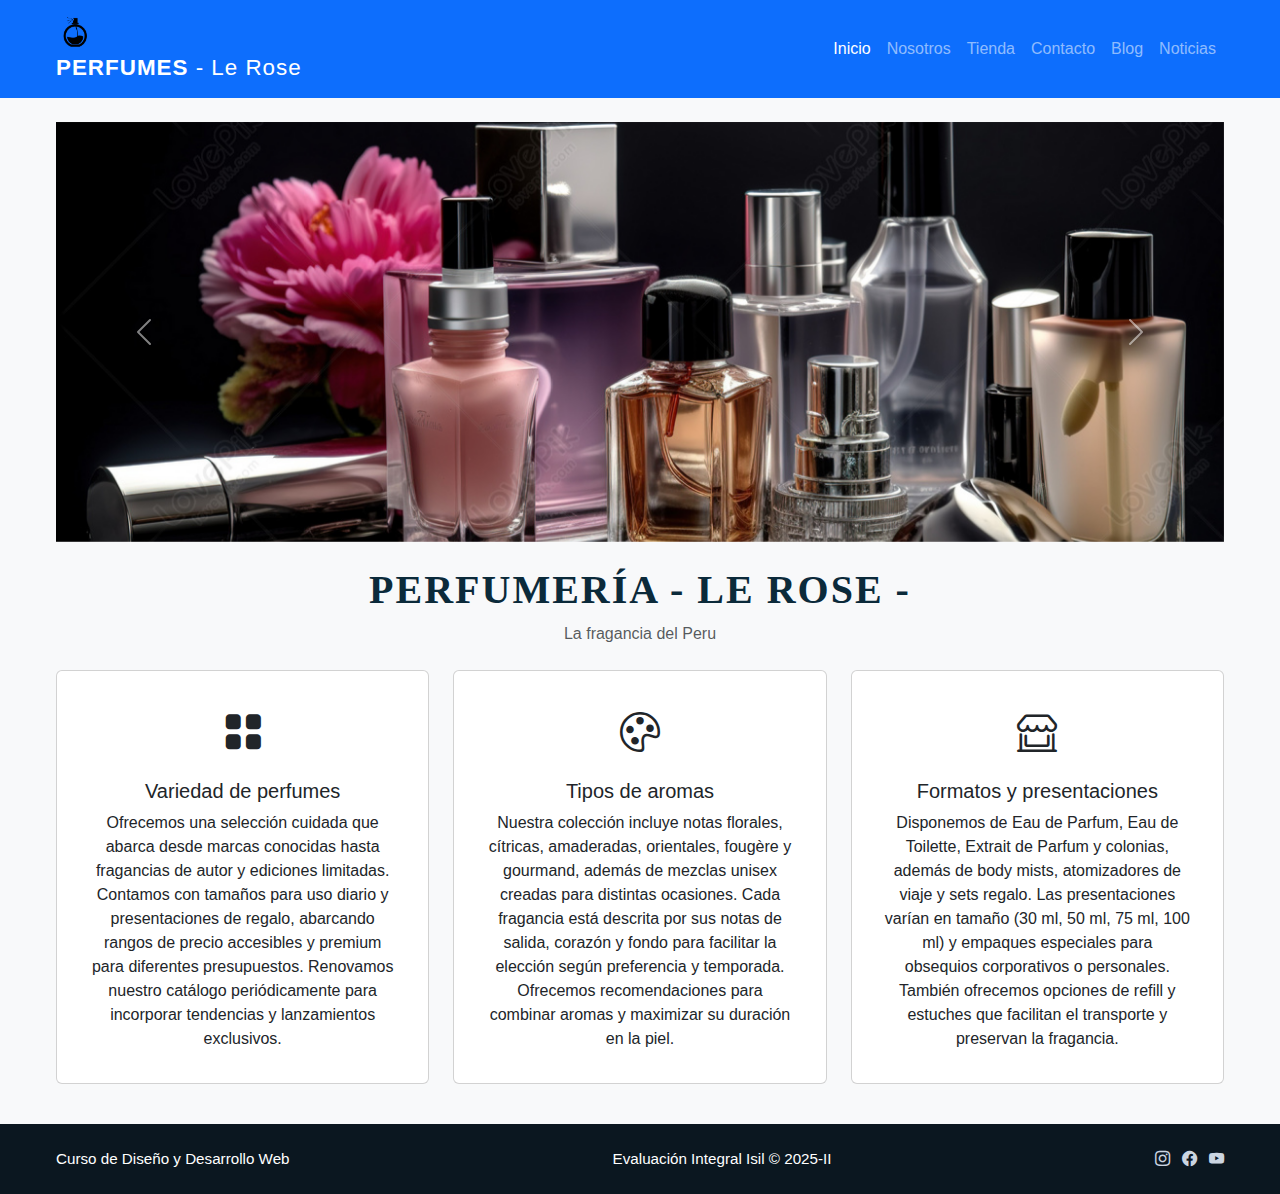
<file: index.html>
<!doctype html>
<html lang="es">
  <head>
    <meta charset="utf-8">
    <meta name="viewport" content="width=device-width, initial-scale=1">
    <title>Inicio - Venta de Perfumes</title>
    <link rel="icon" type="image/x-icon" href="img/favicon.ico">
    <link href="https://cdn.jsdelivr.net/npm/bootstrap@5.3.2/dist/css/bootstrap.min.css" rel="stylesheet">
    <link href="https://cdn.jsdelivr.net/npm/bootstrap-icons@1.11.3/font/bootstrap-icons.css" rel="stylesheet">
    <link href="css/estilos.css" rel="stylesheet">
  </head>
  <body>
    <nav class="navbar navbar-expand-lg navbar-dark" style="background:var(--primary)">
      <div class="container">
        <a class="navbar-brand" href="index.html"> <img src="img/logo.png" alt="Logo"> Perfumes <span>- Le Rose</span></a>
        <button class="navbar-toggler" type="button" data-bs-toggle="collapse" data-bs-target="#navMenu">
          <span class="navbar-toggler-icon"></span>
        </button>
        <div class="collapse navbar-collapse" id="navMenu">
          <ul class="navbar-nav ms-auto">
            <li class="nav-item"><a class="nav-link active" href="index.html">Inicio</a></li>
            <li class="nav-item"><a class="nav-link" href="nosotros.html">Nosotros</a></li>
            <li class="nav-item"><a class="nav-link" href="tienda.html">Tienda</a></li>
            <li class="nav-item"><a class="nav-link" href="contacto.html">Contacto</a></li>
            <li class="nav-item"><a class="nav-link" href="blog.html">Blog</a></li>
            <li class="nav-item"><a class="nav-link" href="noticias.html">Noticias</a></li>
          </ul>
        </div>
      </div>
    </nav>
    <div class="container my-4">
      <div id="carouselInicio" class="carousel slide hero-carousel" data-bs-ride="carousel">
        <div class="carousel-inner">
          <div class="carousel-item active"><img src="img/hero1.jpg" class="d-block w-100" alt="Hero 1"></div>
          <div class="carousel-item"><img src="img/hero2.jpg" class="d-block w-100" alt="Hero 2"></div>
          <div class="carousel-item"><img src="img/hero3.jpg" class="d-block w-100" alt="Hero 3"></div>
        </div>
        <button class="carousel-control-prev" type="button" data-bs-target="#carouselInicio" data-bs-slide="prev">
          <span class="carousel-control-prev-icon" aria-hidden="true"></span>
          <span class="visually-hidden">Anterior</span>
        </button>
        <button class="carousel-control-next" type="button" data-bs-target="#carouselInicio" data-bs-slide="next">
          <span class="carousel-control-next-icon" aria-hidden="true"></span>
          <span class="visually-hidden">Siguiente</span>
        </button>
      </div>
      <header class="text-center mt-4">
        <h1 class="display-6 titulo-marca">Perfumería - Le Rose -</h1>
        <p class="text-muted">La fragancia del Peru</p>
      </header>
      <div class="row text-center mt-4">
        <div class="col-md-4 mb-3">
          <div class="card p-3 card-feature">
            <div class="card-body">
              <i class="bi bi-grid-fill fs-1"></i>
              <h5 class="card-title mt-3">Variedad de perfumes</h5>
              <p class="card-text">Ofrecemos una selección cuidada que abarca desde marcas conocidas hasta fragancias de autor y ediciones limitadas. Contamos con tamaños para uso diario y presentaciones de regalo, abarcando rangos de precio accesibles y premium para diferentes presupuestos. Renovamos nuestro catálogo periódicamente para incorporar tendencias y lanzamientos exclusivos.</p>
            </div>
          </div>
        </div>
        <div class="col-md-4 mb-3">
          <div class="card p-3 card-feature">
            <div class="card-body">
              <i class="bi bi-palette fs-1"></i>
              <h5 class="card-title mt-3">Tipos de aromas</h5>
              <p class="card-text">Nuestra colección incluye notas florales, cítricas, amaderadas, orientales, fougère y gourmand, además de mezclas unisex creadas para distintas ocasiones. Cada fragancia está descrita por sus notas de salida, corazón y fondo para facilitar la elección según preferencia y temporada. Ofrecemos recomendaciones para combinar aromas y maximizar su duración en la piel.</p>
            </div>
          </div>
        </div>
        <div class="col-md-4 mb-3">
          <div class="card p-3 card-feature">
            <div class="card-body">
              <i class="bi bi-shop-window fs-1"></i>
              <h5 class="card-title mt-3">Formatos y presentaciones</h5>
              <p class="card-text">Disponemos de Eau de Parfum, Eau de Toilette, Extrait de Parfum y colonias, además de body mists, atomizadores de viaje y sets regalo. Las presentaciones varían en tamaño (30 ml, 50 ml, 75 ml, 100 ml) y empaques especiales para obsequios corporativos o personales. También ofrecemos opciones de refill y estuches que facilitan el transporte y preservan la fragancia.</p>
            </div>
          </div>
        </div>
      </div>
    </div>
    <footer class="footer mt-auto">
      <div class="container d-flex justify-content-between align-items-center">
        <div>Curso de Diseño y Desarrollo Web</div>
        <div>Evaluación Integral Isil © 2025-II</div>
        <div>
          <a href="#" class="me-2"><i class="bi bi-instagram"></i></a>
          <a href="#" class="me-2"><i class="bi bi-facebook"></i></a>
          <a href="#"><i class="bi bi-youtube"></i></a>
        </div>
      </div>
    </footer>
    <script src="https://cdn.jsdelivr.net/npm/bootstrap@5.3.2/dist/js/bootstrap.bundle.min.js"></script>
    <script>
      var tooltipTriggerList = [].slice.call(document.querySelectorAll('[data-bs-toggle="tooltip"]'))
      tooltipTriggerList.forEach(function (tooltipTriggerEl) { new bootstrap.Tooltip(tooltipTriggerEl) })
    </script>
  </body>
</html>
</file>
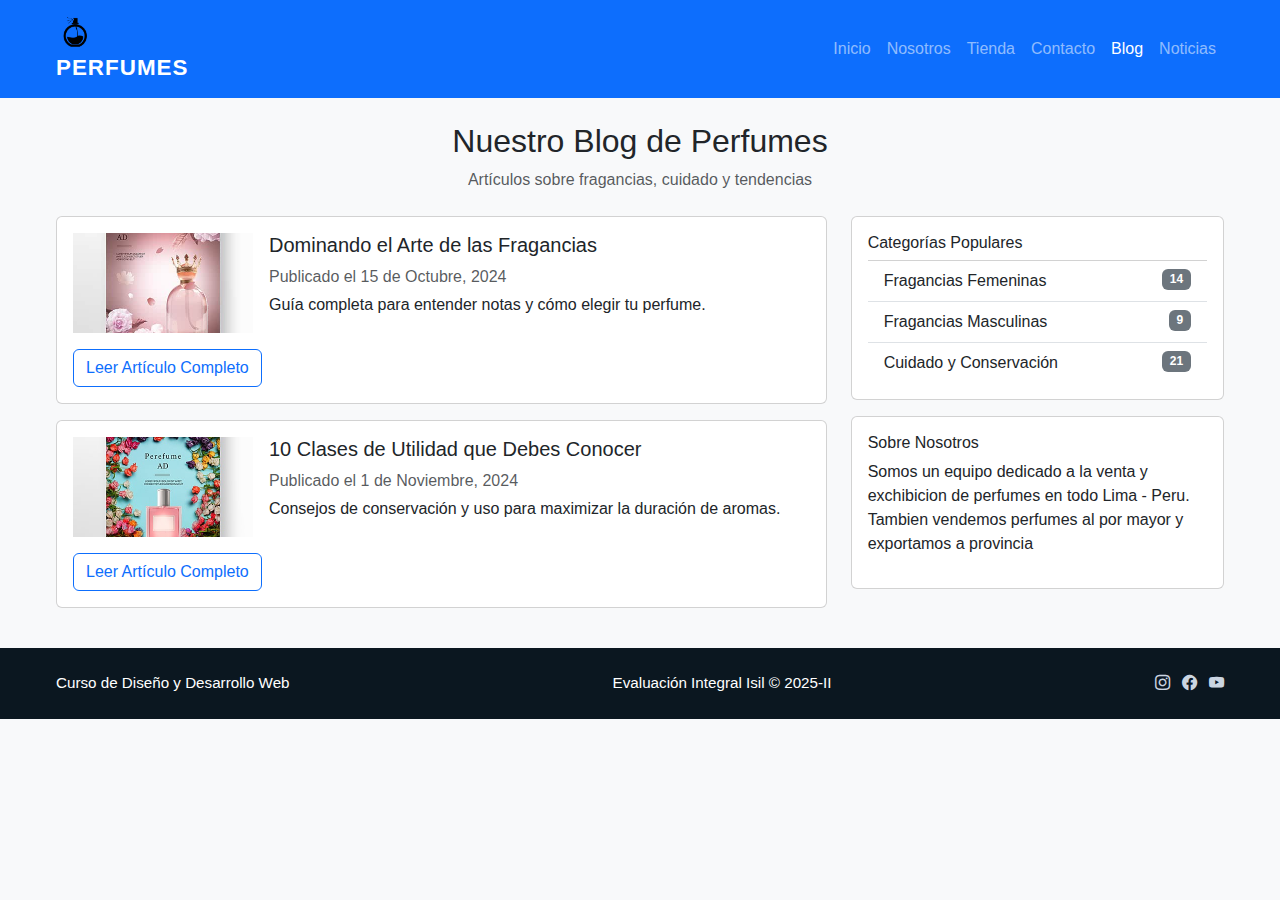
<file: blog.html>
<!doctype html>
<html lang="es">
  <head>
    <meta charset="utf-8">
    <meta name="viewport" content="width=device-width, initial-scale=1">
    <title>Blog - Venta de Perfumes</title>
    <link rel="icon" type="image/x-icon" href="img/favicon.ico">
    <link href="https://cdn.jsdelivr.net/npm/bootstrap@5.3.2/dist/css/bootstrap.min.css" rel="stylesheet">
    <link href="https://cdn.jsdelivr.net/npm/bootstrap-icons@1.11.3/font/bootstrap-icons.css" rel="stylesheet">
    <link href="css/estilos.css" rel="stylesheet">
  </head>
  <body>
    <nav class="navbar navbar-expand-lg navbar-dark" style="background:var(--primary)">
      <div class="container">
        <a class="navbar-brand" href="index.html"><img src="img/logo.png" alt="Logo"> Perfumes</a>
        <button class="navbar-toggler" type="button" data-bs-toggle="collapse" data-bs-target="#navMenu">
          <span class="navbar-toggler-icon"></span>
        </button>
        <div class="collapse navbar-collapse" id="navMenu">
          <ul class="navbar-nav ms-auto">
            <li class="nav-item"><a class="nav-link" href="index.html">Inicio</a></li>
            <li class="nav-item"><a class="nav-link" href="nosotros.html">Nosotros</a></li>
            <li class="nav-item"><a class="nav-link" href="tienda.html">Tienda</a></li>
            <li class="nav-item"><a class="nav-link" href="contacto.html">Contacto</a></li>
            <li class="nav-item"><a class="nav-link active" href="blog.html">Blog</a></li>
            <li class="nav-item"><a class="nav-link" href="noticias.html">Noticias</a></li>
          </ul>
        </div>
      </div>
    </nav>
    <div class="container mt-4">
      <h2 class="text-center">Nuestro Blog de Perfumes</h2>
      <p class="text-center text-muted">Artículos sobre fragancias, cuidado y tendencias</p>
      <div class="row mt-4">
        <div class="col-md-8">
          <div class="mb-3 card">
            <div class="card-body">
              <div class="d-flex">
                <img src="img/blog1.jpg" alt="blog1" style="width:180px;height:100px;object-fit:cover;margin-right:16px">
                <div>
                  <h5>Dominando el Arte de las Fragancias</h5>
                  <p class="text-muted mb-1">Publicado el 15 de Octubre, 2024</p>
                  <p class="mb-0">Guía completa para entender notas y cómo elegir tu perfume.</p>
                </div>
              </div>
              <div class="mt-3"><a class="btn btn-outline-primary">Leer Artículo Completo</a></div>
            </div>
          </div>
          <div class="mb-3 card">
            <div class="card-body">
              <div class="d-flex">
                <img src="img/blog2.jpg" alt="blog2" style="width:180px;height:100px;object-fit:cover;margin-right:16px">
                <div>
                  <h5>10 Clases de Utilidad que Debes Conocer</h5>
                  <p class="text-muted mb-1">Publicado el 1 de Noviembre, 2024</p>
                  <p class="mb-0">Consejos de conservación y uso para maximizar la duración de aromas.</p>
                </div>
              </div>
              <div class="mt-3"><a class="btn btn-outline-primary">Leer Artículo Completo</a></div>
            </div>
          </div>
        </div>
        <aside class="col-md-4">
          <div class="card p-3 mb-3">
            <h6>Categorías Populares</h6>
            <ul class="list-group list-group-flush">
              <li class="list-group-item">Fragancias Femeninas <span class="badge bg-secondary float-end">14</span></li>
              <li class="list-group-item">Fragancias Masculinas <span class="badge bg-secondary float-end">9</span></li>
              <li class="list-group-item">Cuidado y Conservación <span class="badge bg-secondary float-end">21</span></li>
            </ul>
          </div>
          <div class="card p-3">
            <h6>Sobre Nosotros</h6>
            <p>Somos un equipo dedicado a la venta y exchibicion de perfumes en todo Lima - Peru. Tambien vendemos perfumes al por mayor y exportamos a provincia</p>
          </div>
        </aside>
      </div>
    </div>
    <footer class="footer mt-4">
      <div class="container d-flex justify-content-between align-items-center">
        <div>Curso de Diseño y Desarrollo Web</div>
        <div>Evaluación Integral Isil © 2025-II</div>
        <div>
          <a href="#" class="me-2"><i class="bi bi-instagram"></i></a>
          <a href="#" class="me-2"><i class="bi bi-facebook"></i></a>
          <a href="#"><i class="bi bi-youtube"></i></a>
        </div>
      </div>
    </footer>
    <script src="https://cdn.jsdelivr.net/npm/bootstrap@5.3.2/dist/js/bootstrap.bundle.min.js"></script>
    <script>
      var tooltipTriggerList = [].slice.call(document.querySelectorAll('[data-bs-toggle="tooltip"]'))
      tooltipTriggerList.forEach(function (tooltipTriggerEl) { new bootstrap.Tooltip(tooltipTriggerEl) })
    </script>
  </body>
</html>
</file>
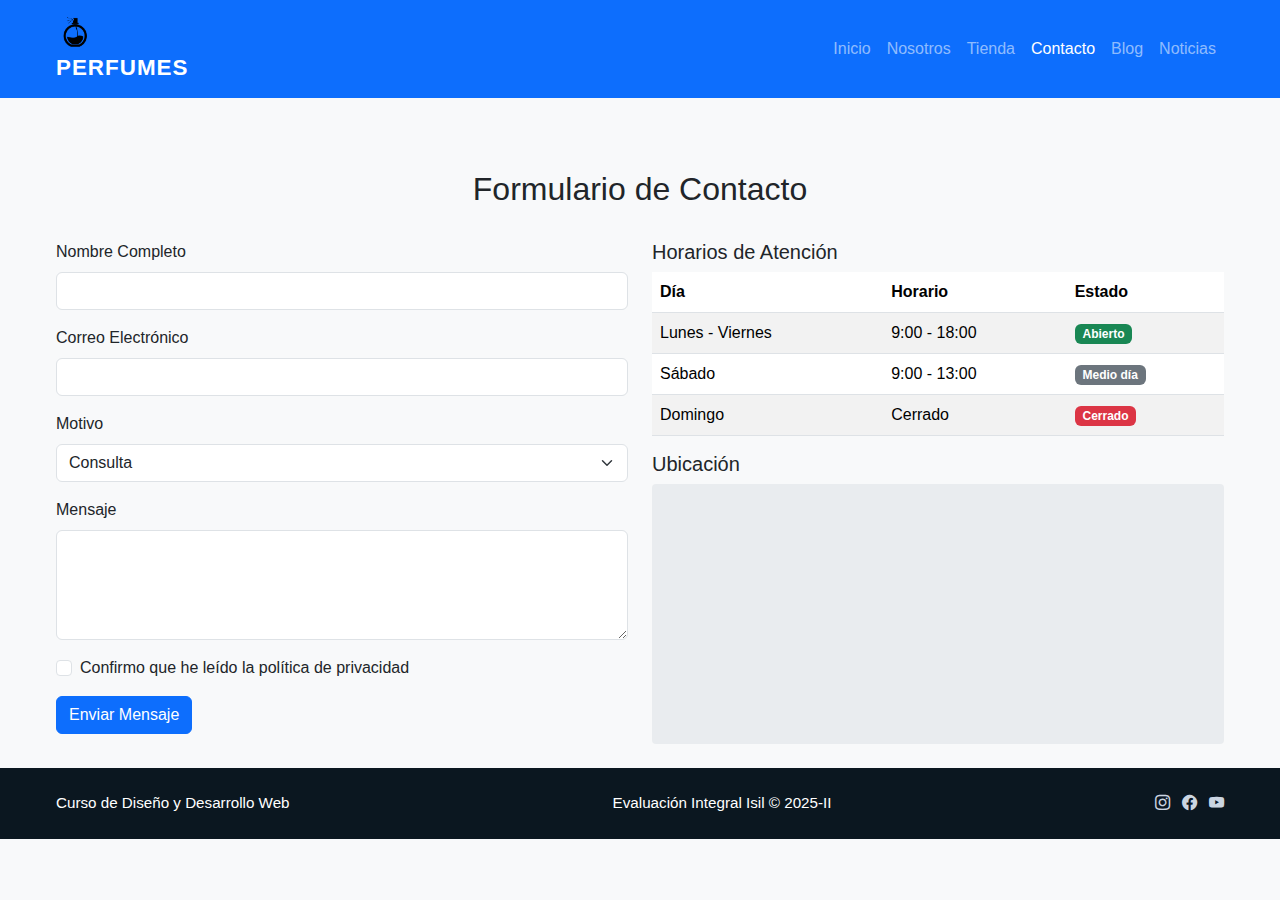
<file: contacto.html>
<!doctype html>
<html lang="es">
  <head>
    <meta charset="utf-8">
    <meta name="viewport" content="width=device-width, initial-scale=1">
    <title>Contacto - Venta de Perfumes</title>
    <link rel="icon" type="image/x-icon" href="img/favicon.ico">
    <link href="https://cdn.jsdelivr.net/npm/bootstrap@5.3.2/dist/css/bootstrap.min.css" rel="stylesheet">
    <link href="https://cdn.jsdelivr.net/npm/bootstrap-icons@1.11.3/font/bootstrap-icons.css" rel="stylesheet">
    <link href="css/estilos.css" rel="stylesheet">
  </head>
  <body>
    <nav class="navbar navbar-expand-lg navbar-dark" style="background:var(--primary)">
      <div class="container">
        <a class="navbar-brand" href="index.html"><img src="img/logo.png" alt="Logo"> Perfumes</a>
        <button class="navbar-toggler" type="button" data-bs-toggle="collapse" data-bs-target="#navMenu">
          <span class="navbar-toggler-icon"></span>
        </button>
        <div class="collapse navbar-collapse" id="navMenu">
          <ul class="navbar-nav ms-auto">
            <li class="nav-item"><a class="nav-link" href="index.html">Inicio</a></li>
            <li class="nav-item"><a class="nav-link" href="nosotros.html">Nosotros</a></li>
            <li class="nav-item"><a class="nav-link" href="tienda.html">Tienda</a></li>
            <li class="nav-item"><a class="nav-link active" href="contacto.html">Contacto</a></li>
            <li class="nav-item"><a class="nav-link" href="blog.html">Blog</a></li>
            <li class="nav-item"><a class="nav-link" href="noticias.html">Noticias</a></li>
          </ul>
        </div>
      </div>
    </nav>
    <div class="container mt-4">
      <h2 class="section-title text-center">Formulario de Contacto</h2>
      <div class="row">
        <div class="col-md-6">
          <form>
            <div class="mb-3">
              <label class="form-label">Nombre Completo</label>
              <input type="text" class="form-control" required>
            </div>
            <div class="mb-3">
              <label class="form-label">Correo Electrónico</label>
              <input type="email" class="form-control" required>
            </div>
            <div class="mb-3">
              <label class="form-label">Motivo</label>
              <select class="form-select"><option>Consulta</option><option>Reclamo</option><option>Sugerencia</option></select>
            </div>
            <div class="mb-3">
              <label class="form-label">Mensaje</label>
              <textarea class="form-control" rows="4"></textarea>
            </div>
            <div class="form-check mb-3">
              <input class="form-check-input" type="checkbox" id="privacidad">
              <label class="form-check-label">Confirmo que he leído la política de privacidad</label>
            </div>
            <button class="btn btn-primary">Enviar Mensaje</button>
          </form>
        </div>
        <div class="col-md-6">
          <h5>Horarios de Atención</h5>
          <table class="table table-striped">
            <thead><tr><th>Día</th><th>Horario</th><th>Estado</th></tr></thead>
            <tbody>
              <tr><td>Lunes - Viernes</td><td>9:00 - 18:00</td><td><span class="badge bg-success">Abierto</span></td></tr>
              <tr><td>Sábado</td><td>9:00 - 13:00</td><td><span class="badge bg-secondary">Medio día</span></td></tr>
              <tr><td>Domingo</td><td>Cerrado</td><td><span class="badge bg-danger">Cerrado</span></td></tr>
            </tbody>
          </table>
          <h5 class="mt-3">Ubicación</h5>
            <div class="contact-map p-0">
            <iframe src="https://www.google.com/maps/embed?pb=!1m18!1m12!1m3!1d3901.3957348612184!2d-76.97979382402742!3d-12.085038142616439!2m3!1f0!2f0!3f0!3m2!1i1024!2i768!4f13.1!3m3!1m2!1s0x9105c7b27a224813%3A0xa73d566906249f11!2sPerfumerias%20Unidas!5e0!3m2!1ses!2spe!4v1765932883660!5m2!1ses!2spe" width="100%" height="260" style="border:0;" allowfullscreen loading="lazy" referrerpolicy="no-referrer-when-downgrade"> </iframe>
            </div>
        </div>
      </div>
    </div>
    <footer class="footer mt-4">
      <div class="container d-flex justify-content-between align-items-center">
        <div>Curso de Diseño y Desarrollo Web</div>
        <div>Evaluación Integral Isil © 2025-II</div>
        <div>
          <a href="#" class="me-2"><i class="bi bi-instagram"></i></a>
          <a href="#" class="me-2"><i class="bi bi-facebook"></i></a>
          <a href="#"><i class="bi bi-youtube"></i></a>
        </div>
      </div>
    </footer>
    <script src="https://cdn.jsdelivr.net/npm/bootstrap@5.3.2/dist/js/bootstrap.bundle.min.js"></script>
    <script>
      var tooltipTriggerList = [].slice.call(document.querySelectorAll('[data-bs-toggle="tooltip"]'))
      tooltipTriggerList.forEach(function (tooltipTriggerEl) { new bootstrap.Tooltip(tooltipTriggerEl) })
    </script>
  </body>
</html>
</file>
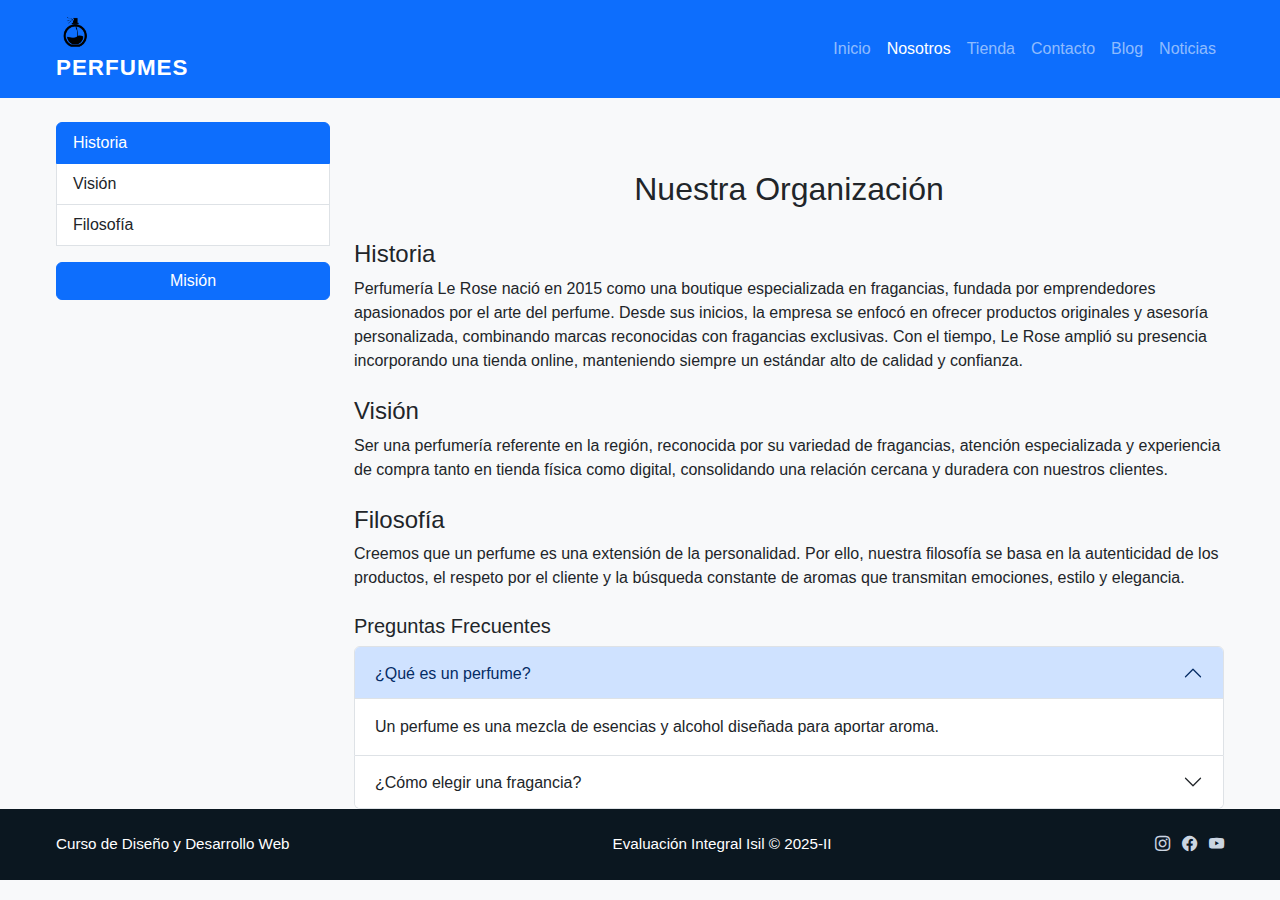
<file: nosotros.html>
<!doctype html>
<html lang="es">
  <head>
    <meta charset="utf-8">
    <meta name="viewport" content="width=device-width, initial-scale=1">
    <title>Nosotros - Venta de Perfumes</title>
    <link rel="icon" type="image/x-icon" href="img/favicon.ico">
    <link href="https://cdn.jsdelivr.net/npm/bootstrap@5.3.2/dist/css/bootstrap.min.css" rel="stylesheet">
    <link href="https://cdn.jsdelivr.net/npm/bootstrap-icons@1.11.3/font/bootstrap-icons.css" rel="stylesheet">
    <link href="css/estilos.css" rel="stylesheet">
  </head>
  <body data-bs-spy="scroll" data-bs-target="#sidebarNav" data-bs-offset="100" tabindex="0">
    <nav class="navbar navbar-expand-lg navbar-dark" style="background:var(--primary)">
      <div class="container">
        <a class="navbar-brand" href="index.html"><img src="img/logo.png" alt="Logo"> Perfumes</a>
        <button class="navbar-toggler" type="button" data-bs-toggle="collapse" data-bs-target="#navMenu">
          <span class="navbar-toggler-icon"></span>
        </button>
        <div class="collapse navbar-collapse" id="navMenu">
          <ul class="navbar-nav ms-auto">
            <li class="nav-item"><a class="nav-link" href="index.html">Inicio</a></li>
            <li class="nav-item"><a class="nav-link active" href="nosotros.html">Nosotros</a></li>
            <li class="nav-item"><a class="nav-link" href="tienda.html">Tienda</a></li>
            <li class="nav-item"><a class="nav-link" href="contacto.html">Contacto</a></li>
            <li class="nav-item"><a class="nav-link" href="blog.html">Blog</a></li>
            <li class="nav-item"><a class="nav-link" href="noticias.html">Noticias</a></li>
          </ul>
        </div>
      </div>
    </nav>
    <div class="container mt-4">
      <div class="row">
        <nav id="sidebarNav" class="col-md-3 mb-3">
          <div class="list-group">
            <a class="list-group-item list-group-item-action active" href="#historia">Historia</a>
            <a class="list-group-item list-group-item-action" href="#vision">Visión</a>
            <a class="list-group-item list-group-item-action" href="#filosofia">Filosofía</a>
            <a class="btn btn-primary mt-3" data-bs-toggle="collapse" href="#collapseInfo" role="button">Misión</a>
          </div>
        </nav>
        <main class="col-md-9">
          <h2 class="section-title text-center">Nuestra Organización</h2>
          <section id="historia">
            <h4>Historia</h4>
            <p>Perfumería Le Rose nació en 2015 como una boutique especializada en fragancias, fundada por emprendedores apasionados por el arte del perfume. Desde sus inicios, la empresa se enfocó en ofrecer productos originales y asesoría personalizada, combinando marcas reconocidas con fragancias exclusivas. Con el tiempo, Le Rose amplió su presencia incorporando una tienda online, manteniendo siempre un estándar alto de calidad y confianza.</p>
          </section>
          <section id="vision" class="mt-4">
            <h4>Visión</h4>
            <p>Ser una perfumería referente en la región, reconocida por su variedad de fragancias, atención especializada y experiencia de compra tanto en tienda física como digital, consolidando una relación cercana y duradera con nuestros clientes.</p>
          </section>
          <section id="filosofia" class="mt-4">
            <h4>Filosofía</h4>
            <p>Creemos que un perfume es una extensión de la personalidad. Por ello, nuestra filosofía se basa en la autenticidad de los productos, el respeto por el cliente y la búsqueda constante de aromas que transmitan emociones, estilo y elegancia.</p>
          </section>
          <div class="collapse mt-3" id="collapseInfo">
            <div class="card card-body">Ofrecer perfumes y productos relacionados de alta calidad, garantizando originalidad, asesoramiento experto y una experiencia de compra satisfactoria que permita a cada cliente encontrar la fragancia ideal.</div>
          </div>
          <div class="mt-4">
            <h5>Preguntas Frecuentes</h5>
            <div class="accordion" id="faqs">
              <div class="accordion-item">
                <h2 class="accordion-header" id="faq1"><button class="accordion-button" type="button" data-bs-toggle="collapse" data-bs-target="#collapse1">¿Qué es un perfume?</button></h2>
                <div id="collapse1" class="accordion-collapse collapse show" data-bs-parent="#faqs"><div class="accordion-body">Un perfume es una mezcla de esencias y alcohol diseñada para aportar aroma.</div></div>
              </div>
              <div class="accordion-item">
                <h2 class="accordion-header" id="faq2"><button class="accordion-button collapsed" type="button" data-bs-toggle="collapse" data-bs-target="#collapse2">¿Cómo elegir una fragancia?</button></h2>
                <div id="collapse2" class="accordion-collapse collapse" data-bs-parent="#faqs"><div class="accordion-body">Probar en la piel y considerar notas de salida, corazón y fondo.</div></div>
              </div>
            </div>
          </div>
        </main>
      </div>
    </div>
    <footer class="footer mt-auto">
      <div class="container d-flex justify-content-between align-items-center">
        <div>Curso de Diseño y Desarrollo Web</div>
        <div>Evaluación Integral Isil © 2025-II</div>
        <div>
          <a href="#" class="me-2"><i class="bi bi-instagram"></i></a>
          <a href="#" class="me-2"><i class="bi bi-facebook"></i></a>
          <a href="#"><i class="bi bi-youtube"></i></a>
        </div>
      </div>
    </footer>
    <script src="https://cdn.jsdelivr.net/npm/bootstrap@5.3.2/dist/js/bootstrap.bundle.min.js"></script>
    <script>
      var tooltipTriggerList = [].slice.call(document.querySelectorAll('[data-bs-toggle="tooltip"]'))
      tooltipTriggerList.forEach(function (tooltipTriggerEl) { new bootstrap.Tooltip(tooltipTriggerEl) })
    </script>
  </body>
</html>
</file>
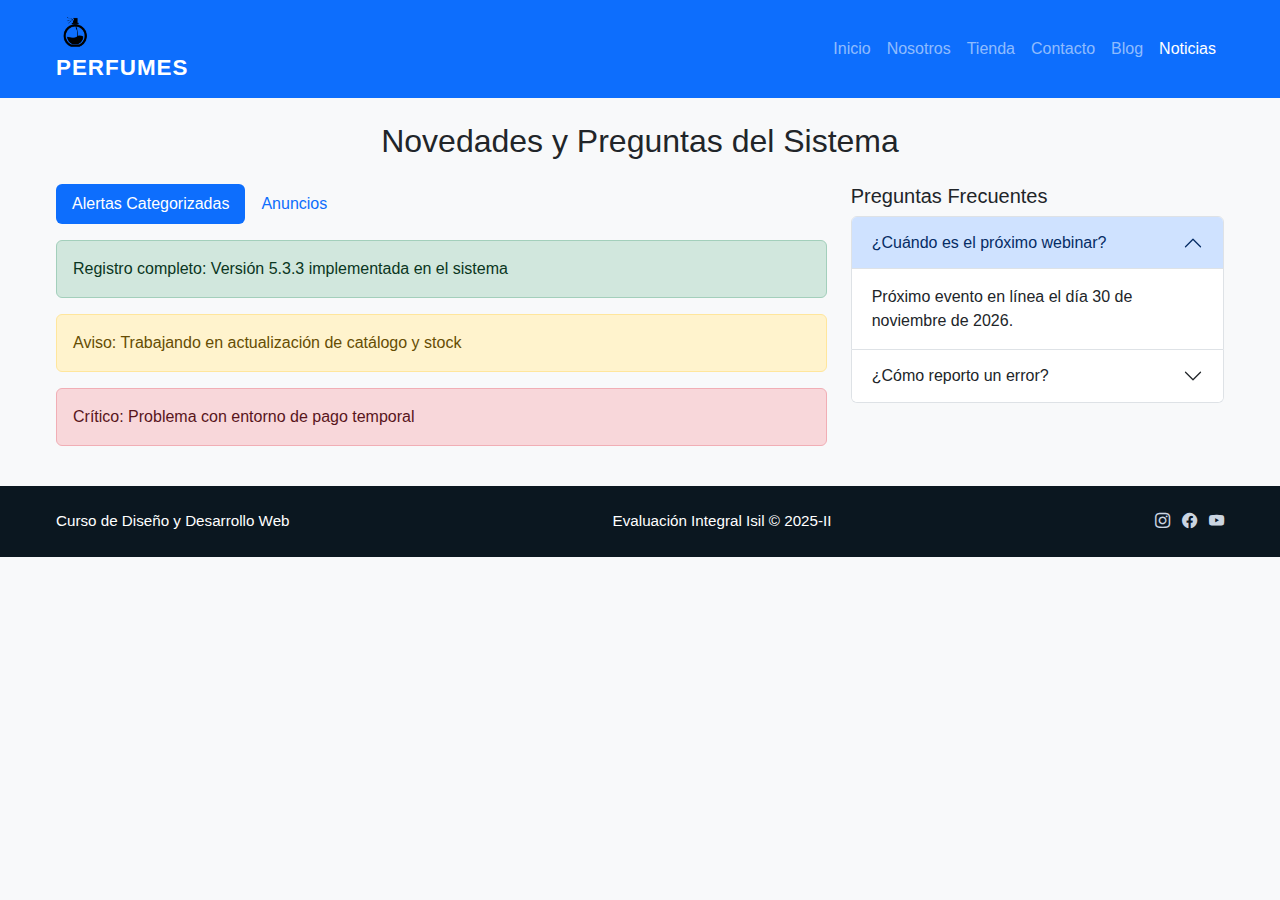
<file: noticias.html>
<!doctype html>
<html lang="es">
  <head>
    <meta charset="utf-8">
    <meta name="viewport" content="width=device-width, initial-scale=1">
    <title>Noticias - Venta de Perfumes</title>
    <link rel="icon" type="image/x-icon" href="img/favicon.ico">
    <link href="https://cdn.jsdelivr.net/npm/bootstrap@5.3.2/dist/css/bootstrap.min.css" rel="stylesheet">
    <link href="https://cdn.jsdelivr.net/npm/bootstrap-icons@1.11.3/font/bootstrap-icons.css" rel="stylesheet">
    <link href="css/estilos.css" rel="stylesheet">
  </head>
  <body>
    <nav class="navbar navbar-expand-lg navbar-dark" style="background:var(--primary)">
      <div class="container">
        <a class="navbar-brand" href="index.html"><img src="img/logo.png" alt="Logo"> Perfumes</a>
        <button class="navbar-toggler" type="button" data-bs-toggle="collapse" data-bs-target="#navMenu">
          <span class="navbar-toggler-icon"></span>
        </button>
        <div class="collapse navbar-collapse" id="navMenu">
          <ul class="navbar-nav ms-auto">
            <li class="nav-item"><a class="nav-link" href="index.html">Inicio</a></li>
            <li class="nav-item"><a class="nav-link" href="nosotros.html">Nosotros</a></li>
            <li class="nav-item"><a class="nav-link" href="tienda.html">Tienda</a></li>
            <li class="nav-item"><a class="nav-link" href="contacto.html">Contacto</a></li>
            <li class="nav-item"><a class="nav-link" href="blog.html">Blog</a></li>
            <li class="nav-item"><a class="nav-link active" href="noticias.html">Noticias</a></li>
          </ul>
        </div>
      </div>
    </nav>
    <div class="container mt-4">
      <h2 class="text-center">Novedades y Preguntas del Sistema</h2>
      <div class="row mt-4">
        <div class="col-md-8">
          <ul class="nav nav-pills mb-3" id="pills-tab" role="tablist">
            <li class="nav-item" role="presentation"><button class="nav-link active" data-bs-toggle="pill" data-bs-target="#alertas">Alertas Categorizadas</button></li>
            <li class="nav-item" role="presentation"><button class="nav-link" data-bs-toggle="pill" data-bs-target="#anuncios">Anuncios</button></li>
          </ul>
          <div class="tab-content">
            <div class="tab-pane fade show active" id="alertas">
              <div class="alert alert-success">Registro completo: Versión 5.3.3 implementada en el sistema</div>
              <div class="alert alert-warning">Aviso: Trabajando en actualización de catálogo y stock</div>
              <div class="alert alert-danger">Crítico: Problema con entorno de pago temporal</div>
            </div>
            <div class="tab-pane fade" id="anuncios">Próximas promociones y lanzamientos: <p>Mayo 2026</p> </div> 
          </div>
        </div>
        <div class="col-md-4">
          <h5>Preguntas Frecuentes</h5>
          <div class="accordion" id="faqNews">
            <div class="accordion-item">
              <h2 class="accordion-header" id="q1"><button class="accordion-button" type="button" data-bs-toggle="collapse" data-bs-target="#qcollapse1">¿Cuándo es el próximo webinar?</button></h2>
              <div id="qcollapse1" class="accordion-collapse collapse show" data-bs-parent="#faqNews"><div class="accordion-body">Próximo evento en línea el día 30 de noviembre de 2026.</div></div>
            </div>
            <div class="accordion-item">
              <h2 class="accordion-header" id="q2"><button class="accordion-button collapsed" type="button" data-bs-toggle="collapse" data-bs-target="#qcollapse2">¿Cómo reporto un error?</button></h2>
              <div id="qcollapse2" class="accordion-collapse collapse" data-bs-parent="#faqNews"><div class="accordion-body">Use el formulario de contacto para reportar incidencias en la tienda o contacte a nuestro telefono.</div></div>
            </div>
          </div>
        </div>
      </div>
    </div>
    <footer class="footer mt-4">
      <div class="container d-flex justify-content-between align-items-center">
        <div>Curso de Diseño y Desarrollo Web</div>
        <div>Evaluación Integral Isil © 2025-II</div>
        <div>
          <a href="#" class="me-2"><i class="bi bi-instagram"></i></a>
          <a href="#" class="me-2"><i class="bi bi-facebook"></i></a>
          <a href="#"><i class="bi bi-youtube"></i></a>
        </div>
      </div>
    </footer>
    <script src="https://cdn.jsdelivr.net/npm/bootstrap@5.3.2/dist/js/bootstrap.bundle.min.js"></script>
    <script>
      var tooltipTriggerList = [].slice.call(document.querySelectorAll('[data-bs-toggle="tooltip"]'))
      tooltipTriggerList.forEach(function (tooltipTriggerEl) { new bootstrap.Tooltip(tooltipTriggerEl) })
    </script>
  </body>
</html>
</file>
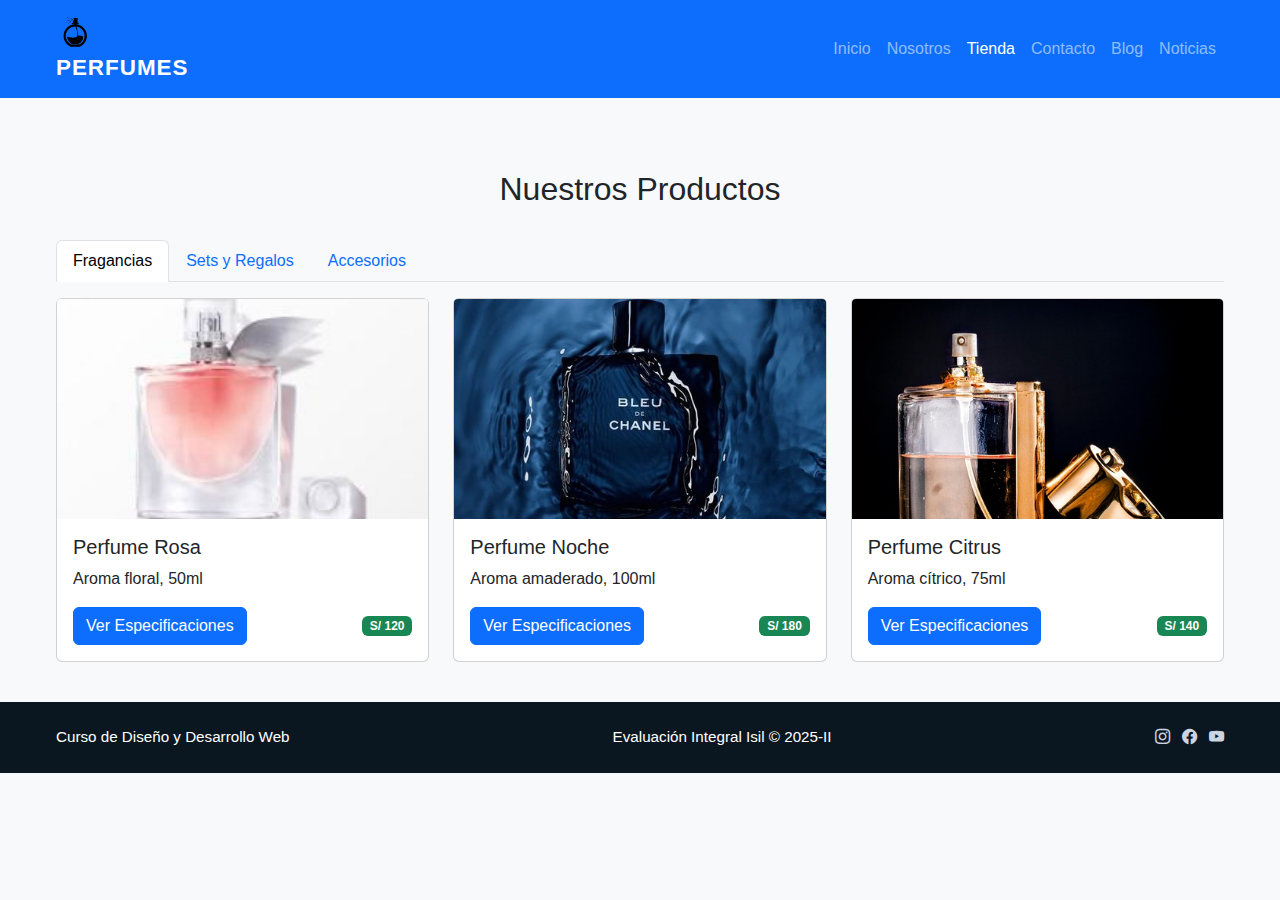
<file: tienda.html>
<!doctype html>
<html lang="es">
  <head>
    <meta charset="utf-8">
    <meta name="viewport" content="width=device-width, initial-scale=1">
    <title>Tienda - Venta de Perfumes</title>
    <link rel="icon" type="image/x-icon" href="img/favicon.ico">
    <link href="https://cdn.jsdelivr.net/npm/bootstrap@5.3.2/dist/css/bootstrap.min.css" rel="stylesheet">
    <link href="https://cdn.jsdelivr.net/npm/bootstrap-icons@1.11.3/font/bootstrap-icons.css" rel="stylesheet">
    <link href="css/estilos.css" rel="stylesheet">
  </head>
  <body>
    <nav class="navbar navbar-expand-lg navbar-dark" style="background:var(--primary)">
      <div class="container">
        <a class="navbar-brand" href="index.html"><img src="img/logo.png" alt="Logo"> Perfumes</a>
        <button class="navbar-toggler" type="button" data-bs-toggle="collapse" data-bs-target="#navMenu">
          <span class="navbar-toggler-icon"></span>
        </button>
        <div class="collapse navbar-collapse" id="navMenu">
          <ul class="navbar-nav ms-auto">
            <li class="nav-item"><a class="nav-link" href="index.html">Inicio</a></li>
            <li class="nav-item"><a class="nav-link" href="nosotros.html">Nosotros</a></li>
            <li class="nav-item"><a class="nav-link active" href="tienda.html">Tienda</a></li>
            <li class="nav-item"><a class="nav-link" href="contacto.html">Contacto</a></li>
            <li class="nav-item"><a class="nav-link" href="blog.html">Blog</a></li>
            <li class="nav-item"><a class="nav-link" href="noticias.html">Noticias</a></li>
          </ul>
        </div>
      </div>
    </nav>
    <div class="container mt-4">
      <h2 class="section-title text-center">Nuestros Productos</h2>
      <ul class="nav nav-tabs mb-3" id="categoriaTabs" role="tablist">
        <li class="nav-item" role="presentation"><button class="nav-link active" data-bs-toggle="tab" data-bs-target="#fragancias" type="button">Fragancias</button></li>
        <li class="nav-item" role="presentation"><button class="nav-link" data-bs-toggle="tab" data-bs-target="#regalos" type="button">Sets y Regalos</button></li>
        <li class="nav-item" role="presentation"><button class="nav-link" data-bs-toggle="tab" data-bs-target="#accesorios" type="button">Accesorios</button></li>
      </ul>
      <div class="tab-content">
        <div class="tab-pane fade show active" id="fragancias">
          <div class="row">
            <div class="col-md-4 mb-3">
              <div class="card product-card">
                <img src="img/prod1.jpg" class="card-img-top" alt="Prod 1">
                <div class="card-body">
                  <h5 class="card-title">Perfume Rosa</h5>
                  <p class="card-text">Aroma floral, 50ml</p>
                  <div class="d-flex justify-content-between align-items-center">
                    <button class="btn btn-primary" data-bs-toggle="modal" data-bs-target="#modalProd1">Ver Especificaciones</button>
                    <span class="badge bg-success">S/ 120</span>
                  </div>
                </div>
              </div>
            </div>
            <div class="col-md-4 mb-3">
              <div class="card product-card">
                <img src="img/prod2.jpg" class="card-img-top" alt="Prod 2">
                <div class="card-body">
                  <h5 class="card-title">Perfume Noche</h5>
                  <p class="card-text">Aroma amaderado, 100ml</p>
                  <div class="d-flex justify-content-between align-items-center">
                    <button class="btn btn-primary" data-bs-toggle="modal" data-bs-target="#modalProd2">Ver Especificaciones</button>
                    <span class="badge bg-success">S/ 180</span>
                  </div>
                </div>
              </div>
            </div>
            <div class="col-md-4 mb-3">
              <div class="card product-card">
                <img src="img/prod3.jpg" class="card-img-top" alt="Prod 3">
                <div class="card-body">
                  <h5 class="card-title">Perfume Citrus</h5>
                  <p class="card-text">Aroma cítrico, 75ml</p>
                  <div class="d-flex justify-content-between align-items-center">
                    <button class="btn btn-primary" data-bs-toggle="modal" data-bs-target="#modalProd3">Ver Especificaciones</button>
                    <span class="badge bg-success">S/ 140</span>
                  </div>
                </div>
              </div>
            </div>
          </div>
        </div>
        <div class="tab-pane fade" id="regalos">
          <div class="row">
            <div class="col-md-4 mb-3">
              <div class="card">
                <img src="img/set1.jpg" class="card-img-top" alt="Set 1">
                <div class="card-body">
                  <h5 class="card-title">Set Elegante</h5>
                  <p class="card-text">Caja regalo con 2 fragancias</p>
                  <div class="d-flex justify-content-between align-items-center">
                    <button class="btn btn-outline-primary">Ver</button>
                    <span class="badge bg-success">S/ 220</span>
                  </div>
                </div>
              </div>
            </div>
          </div>
        </div>
        <div class="tab-pane fade" id="accesorios">
          <div class="row">
            <div class="col-md-4 mb-3">
              <div class="card">
                <img src="img/accesorio1.jpg" class="card-img-top" alt="Acc 1">
                <div class="card-body">
                  <h5 class="card-title">Estuche</h5>
                  <p class="card-text">Estuche viaje para perfumes</p>
                  <div class="d-flex justify-content-between align-items-center">
                    <button class="btn btn-outline-primary">Ver</button>
                    <span class="badge bg-success">S/ 50</span>
                  </div>
                </div>
              </div>
            </div>
          </div>
        </div>
      </div>
    </div>
    <div class="container">
      <div class="modal fade" id="modalProd1" tabindex="-1">
        <div class="modal-dialog">
          <div class="modal-content">
            <div class="modal-header">
              <h5 class="modal-title">Perfume Rosa</h5>
              <button type="button" class="btn-close" data-bs-dismiss="modal"></button>
            </div>
            <div class="modal-body">Fragancia floral suave y elegante, ideal para el uso diario. Combina notas de rosas frescas con un fondo ligeramente dulce, aportando una sensación delicada y femenina. Recomendado para climas templados y ocasiones casuales.</div>
            <div class="modal-footer"><button class="btn btn-secondary" data-bs-dismiss="modal">Cerrar</button><button class="btn btn-primary">Comprar</button></div>
          </div>
        </div>
      </div>
      <div class="modal fade" id="modalProd2" tabindex="-1">
        <div class="modal-dialog"><div class="modal-content"><div class="modal-header"><h5 class="modal-title">Perfume Noche</h5><button type="button" class="btn-close" data-bs-dismiss="modal"></button></div><div class="modal-body">Fragancia intensa y sofisticada con notas amaderadas y orientales. Diseñada para ocasiones especiales y eventos nocturnos. Su aroma profundo y duradero aporta carácter, elegancia y presencia.</div><div class="modal-footer"><button class="btn btn-secondary" data-bs-dismiss="modal">Cerrar</button><button class="btn btn-primary">Comprar</button></div></div></div>
      </div>
      <div class="modal fade" id="modalProd3" tabindex="-1">
        <div class="modal-dialog"><div class="modal-content"><div class="modal-header"><h5 class="modal-title">Perfume Citrus</h5><button type="button" class="btn-close" data-bs-dismiss="modal"></button></div><div class="modal-body">Fragancia fresca y energizante con notas cítricas naturales. Ideal para el día a día y climas cálidos. Aporta una sensación limpia, ligera y revitalizante, perfecta para uso continuo.</div><div class="modal-footer"><button class="btn btn-secondary" data-bs-dismiss="modal">Cerrar</button><button class="btn btn-primary">Comprar</button></div></div></div>
      </div>
    </div>
    <footer class="footer mt-4">
      <div class="container d-flex justify-content-between align-items-center">
        <div>Curso de Diseño y Desarrollo Web</div>
        <div>Evaluación Integral Isil © 2025-II</div>
        <div>
          <a href="#" class="me-2"><i class="bi bi-instagram"></i></a>
          <a href="#" class="me-2"><i class="bi bi-facebook"></i></a>
          <a href="#"><i class="bi bi-youtube"></i></a>
        </div>
      </div>
    </footer>
    <script src="https://cdn.jsdelivr.net/npm/bootstrap@5.3.2/dist/js/bootstrap.bundle.min.js"></script>
    <script>
      var tooltipTriggerList = [].slice.call(document.querySelectorAll('[data-bs-toggle="tooltip"]'))
      tooltipTriggerList.forEach(function (tooltipTriggerEl) { new bootstrap.Tooltip(tooltipTriggerEl) })
    </script>
  </body>
</html>
</file>
<file: css/estilos.css>
:root{
  --primary: #0d6efd;
  --dark: #0b2a3a;
  --bg: #f8f9fa;
  --text: #212529;
  --footer-bg: #0b1720;
  --footer-text: #ffffff;
  --footer-link: #cbd5e1;
  --gap: 1rem;
  --container-max: 1200px;
}

*,
*::before,
*::after{
  box-sizing: border-box;
}

html, body {
  height: 100%;
}

body{
  margin: 0;
  font-family: Arial, Helvetica, sans-serif;
  background: var(--bg);
  color: var(--text);
  line-height: 1.5;
  -webkit-font-smoothing: antialiased;
  -moz-osx-font-smoothing: grayscale;
}

.titulo-marca{
  font-family: "Playfair Display", serif;
  font-weight: 600;
  letter-spacing: 2px;
  color: #0b2a3a;
  text-transform: uppercase;
}

.container {
  max-width: var(--container-max);
  margin-left: auto;
  margin-right: auto;
  padding-left: 1rem;
  padding-right: 1rem;
}

.navbar-brand img{
  height: 38px;
  display: block;
}

.hero-carousel {
  position: relative;
  overflow: hidden;
}

.hero-carousel .carousel-item{
  height: 420px;
}

.hero-carousel .carousel-item img{
  width: 100%;
  height: 100%;
  object-fit: cover;
  display: block;
}

.section-title{
  padding: 48px 0 24px;
  text-align: center;
}

.navbar-brand{
  font-size: 1.4rem;
  font-weight: 600;
  letter-spacing: 1px;
  text-transform: uppercase;
}

.navbar-brand span{
  font-weight: 300;
  text-transform: none;
}

.card-feature{
  min-height: 220px;
  display: flex;
  align-items: center;
  justify-content: center;
  gap: 1rem;
}

.footer{
  background: var(--footer-bg);
  color: var(--footer-text);
  padding: 24px 0;
  font-size: 0.95rem;
}

.footer a{
  color: var(--footer-link);
  text-decoration: none;
}

.footer a:focus,
.footer a:hover{
  text-decoration: underline;
}

.product-card img{
  width: 100%;
  height: 220px;
  object-fit: cover;
  display: block;
  border-top-left-radius: 0.25rem;
  border-top-right-radius: 0.25rem;
}

.contact-map{
  height: 260px;
  background: #e9ecef;
  display: flex;
  align-items: center;
  justify-content: center;
  border-radius: 4px;
}

.text-center { text-align: center; }
.mb-3 { margin-bottom: 1rem !important; }
.mt-3 { margin-top: 1rem !important; }
.mt-4 { margin-top: 1.5rem !important; }

a:focus,
button:focus,
input:focus,
textarea:focus{
  outline: 3px solid rgba(13,110,253,0.15);
  outline-offset: 2px;
}

@media (max-width: 576px){
  .hero-carousel .carousel-item{
    height: 220px;
  }

  .hero-carousel .carousel-item img{
    height: 220px;
  }

  .product-card img{
    height: 160px;
  }

  .card-feature{
    min-height: 160px;
    padding: 1rem;
  }

  .section-title{
    padding: 32px 0 12px;
  }
}
</file>
